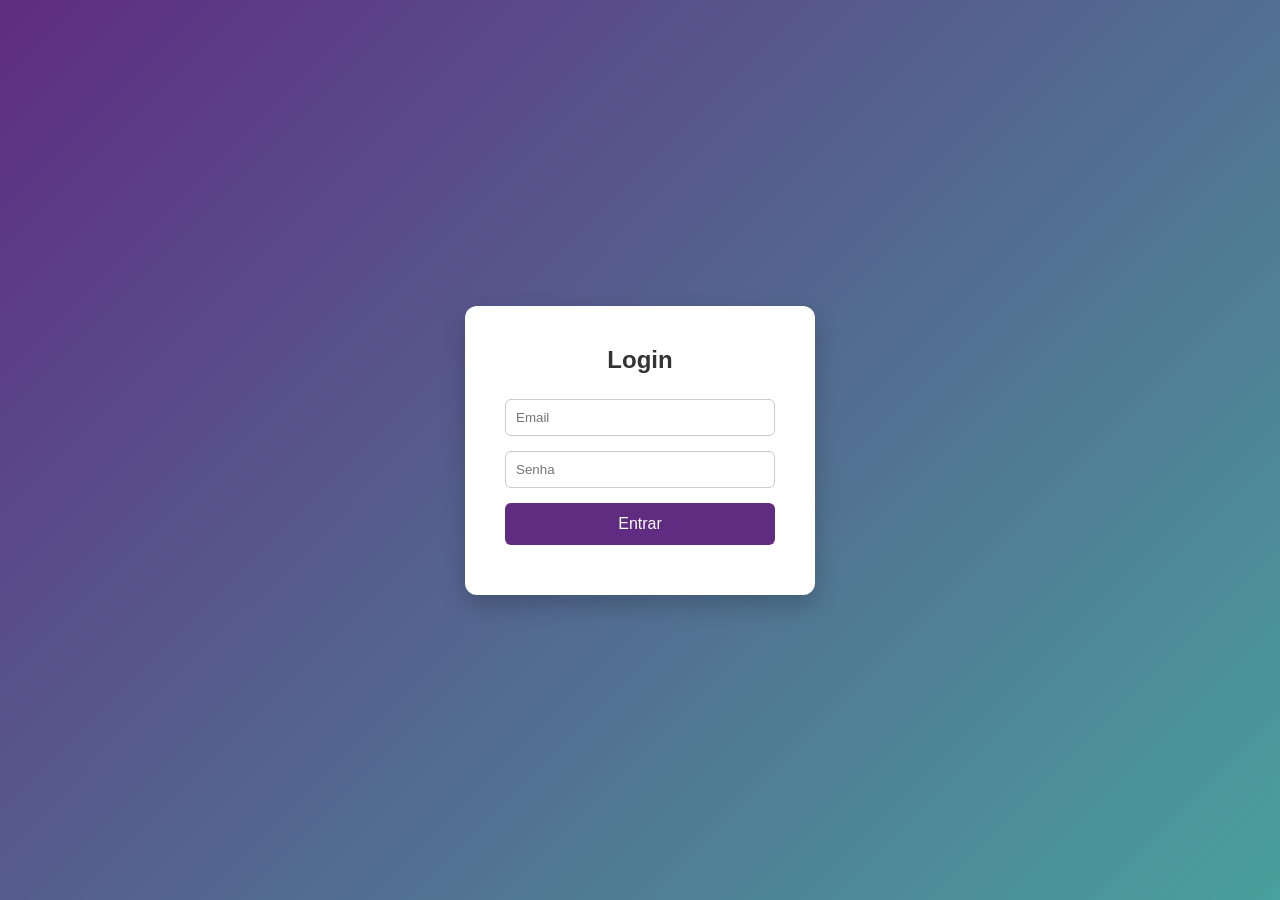
<file: cadastrovsc/index.html>
<!DOCTYPE html>
<html lang="pt-br">
<head>
<meta charset="UTF-8">
<meta name="viewport" content="width=device-width, initial-scale=1.0">
<title>Login</title>
<link rel="stylesheet" href="css/style.css">
</head>
<body>

<div class="login-container">
    <h2>Login</h2>

    <form id="loginForm">
        <div class="input-group">
            <input type="email" id="email" placeholder="Email" required>
        </div>

        <div class="input-group">
            <input type="password" id="senha" placeholder="Senha" required>
        </div>

        <button type="submit">Entrar</button>

        <div class="error" id="errorMsg"></div>
    </form>
</div>
<a href="js/script.js"></a>
</body>
</html>
</file>
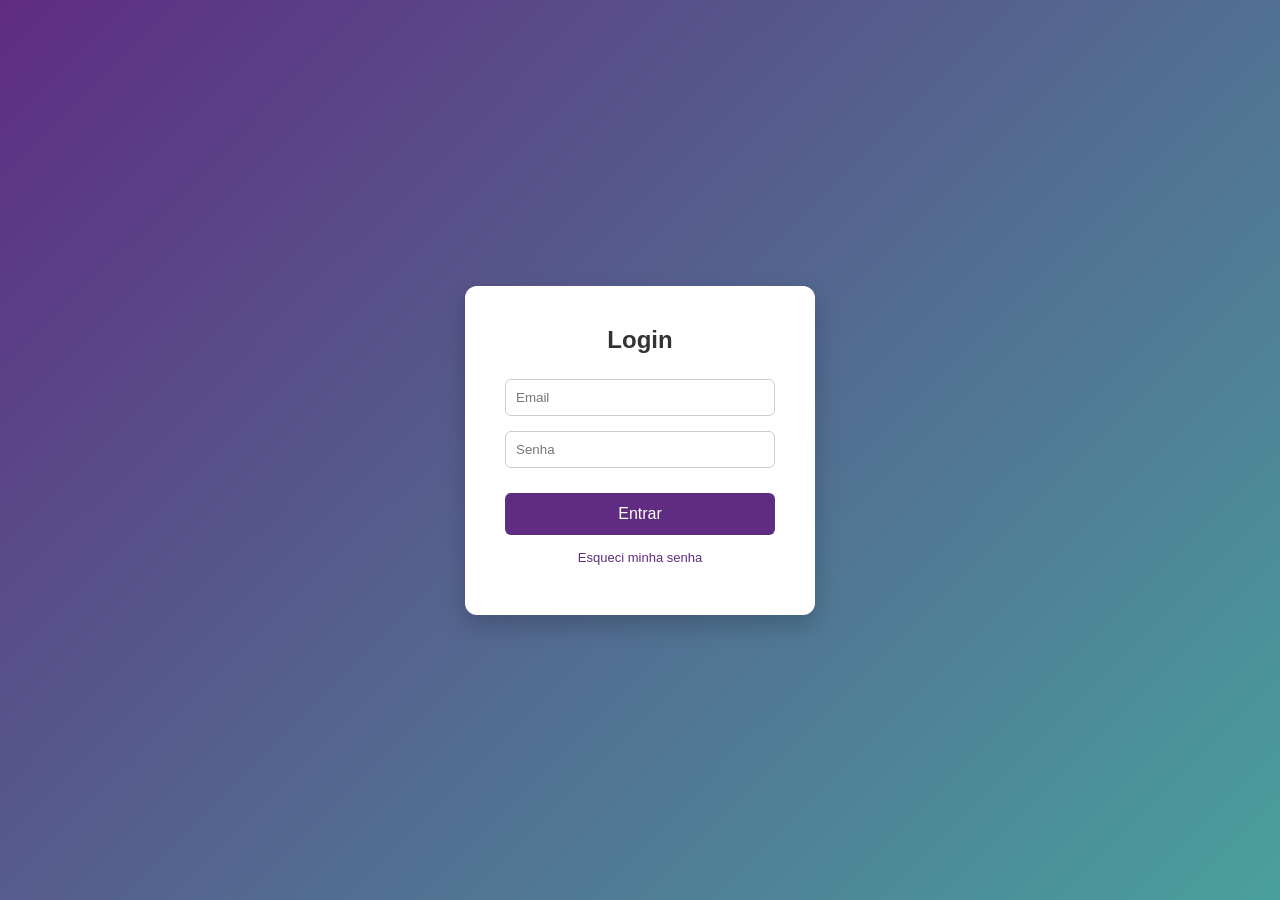
<file: cadastrovsc/link.html>
<!DOCTYPE html>
<html lang="pt-br">
<head>
    <meta charset="UTF-8">
    <meta name="viewport" content="width=device-width, initial-scale=1.0">
    <title>Link</title>
    <link rel="stylesheet" href="css/link.css">
</head>
<body>
<div class="login-container">
    <h2>Login</h2>
    <form id="loginForm">
      <div class="input-group">
         <input type="email" id="email" placeholder="Email" required>
      </div>
            <div class="input-group"><input type="password" id="senha" placeholder="Senha" required></div>
            <button type="submit">Entrar</button><a href="#" class="forgot-link" onclick="abrirModal()">Esqueci minha senha</a>
               <div class="error" id="errorMsg"></div></form></div>
                  <div id="modalRecuperacao"> 
                     <div class="modal-content">
                     <h3>Recuperar Senha</h3>
                     <p style="font-size: 12px; margin: 10px 0; color: #666;">Enviaremos um link para o seu e-mail.</p>
                       <div class="input-group"><input type="email" id="emailRecuperar" placeholder="Seu e-mail cadastrado">
               </div>
        <button onclick="enviarEmailRecuperacao()">Enviar Link</button>
        <button onclick="fecharModal()" style="background: #ccc; color: #333; margin-top: 5px;">Cancelar</button>
        <div id="statusRecuperacao" style="margin-top: 10px; font-size: 13px;"></div></div></div>
        <script src="js/link.js"></script>
</body>
</html>
</file>
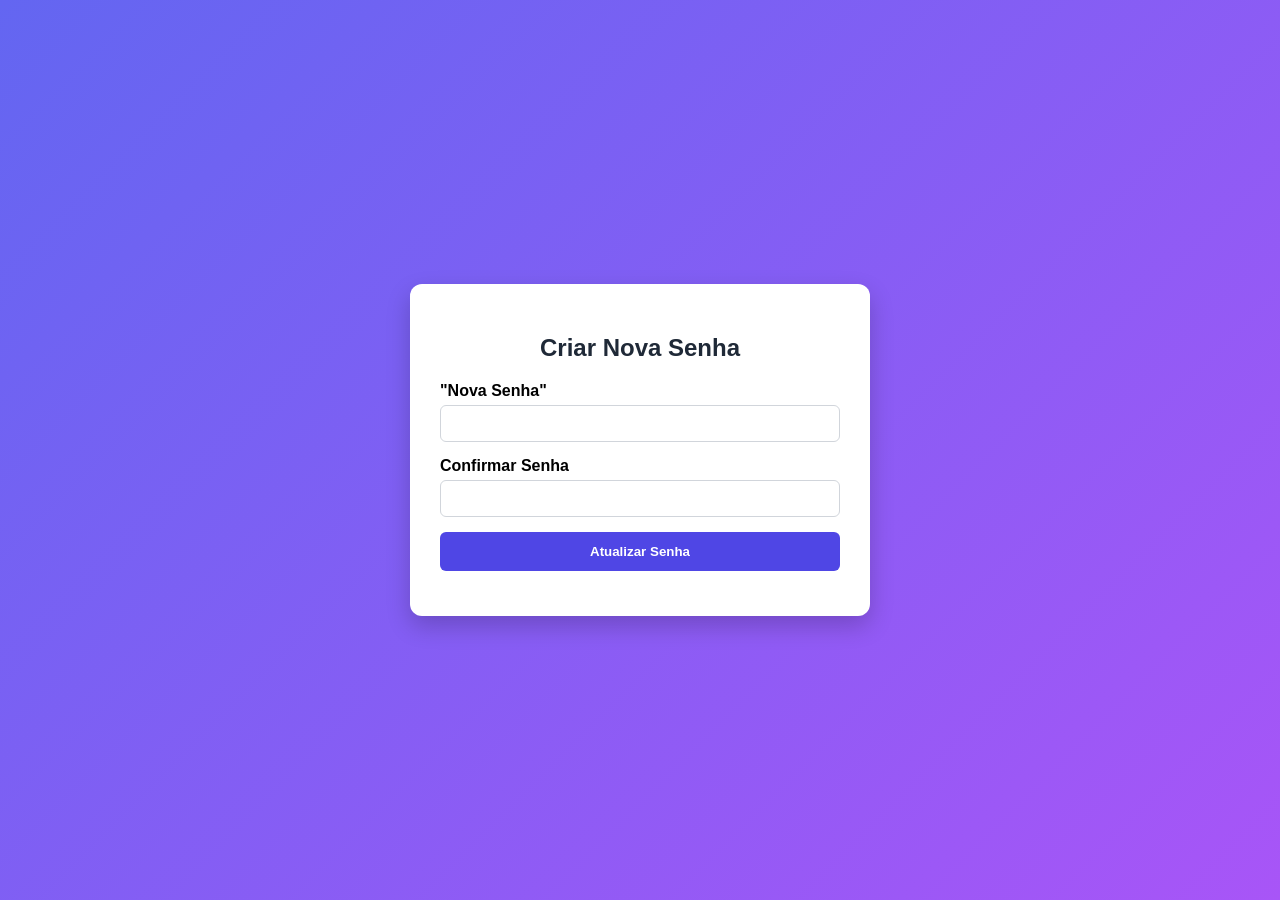
<file: cadastrovsc/senha.html>
<!DOCTYPE html>
<html lang="pt-br">
<head>
    <meta charset="UTF-8">
    <meta name="viewport" content="width=device-width, initial-scale=1.0">
    <title>Nova Senha</title>
    <link rel="stylesheet" href="css/senha.css">
</head>
<body>
    <div class="container">
        <h2>Criar Nova Senha</h2>
        <p id="infoEmail"></p>

        <form id="redefirnirForm">
            <div class="form-group">
                <label>"Nova Senha"</label>
                <input type="password" id="novaSenha" required minlength="4">
    </div>
    <div class="form-group">
           <label>Confirmar Senha</label>
            <input type="password" id="confirmarSenha" required>
           </div>
        <button type="submit">Atualizar Senha</button>
     </form>
    <div id="mensagem"></div>
</div>
        </form>
    </div>
    <script src="js/senha.js"></script>
</body>
</html>
</file>
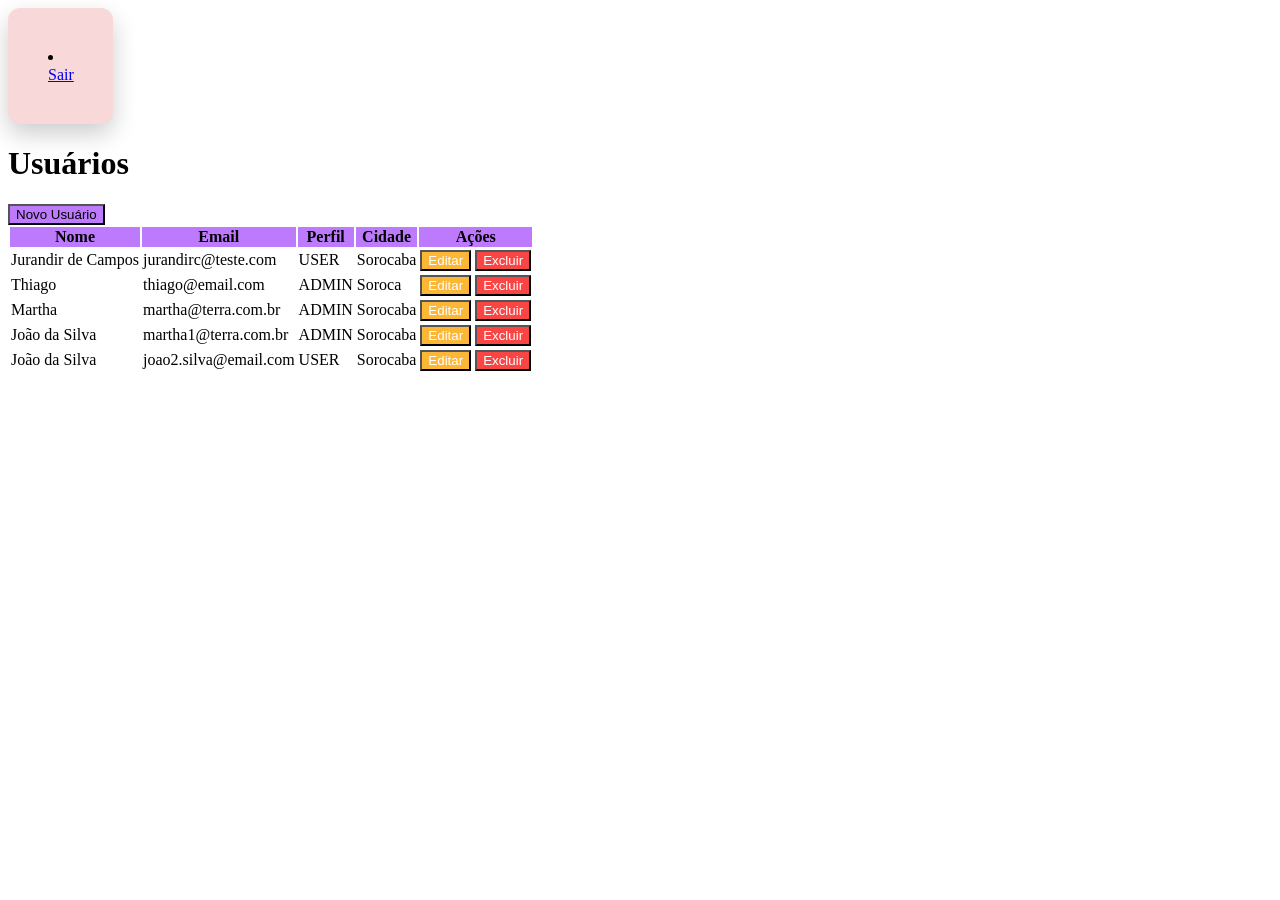
<file: cadastrovsc/usuarios.html>
<!DOCTYPE html>
<html lang="pt-br">
<head>
    <meta charset="UTF-8">
    <title>Usuários</title>
    <link rel="stylesheet" href="css/usuarios.css">
</head>
<body>
    <div class="top">
        <li><a href="loginn.html">Sair</a></li>
    </div>
    <div class="container">
        <div class="topo">
            <h1>Usuários</h1>
            <button id="novo" onclick="novoUsuario()" class="btn-novo">Novo Usuário</button>
        </div>

        <table>
            <thead>
                <tr>
                    <th>Nome</th>
                    <th>Email</th>
                    <th>Perfil</th>
                    <th>Cidade</th>
                    <th>Ações</th>
                </tr>
            </thead>
            <tbody id="tabelaUsuarios">
            </tbody>
        </table>
    </div>

<script src="js/usuarios.js"></script>
</body>
</html>
</file>
<file: cadastrovsc/css/style.css>
* {
        margin: 0;
        padding: 0;
        box-sizing: border-box;
        font-family: Arial, Helvetica, sans-serif;
    }

    body {
        height: 100vh;
        display: flex;
        justify-content: center;
        align-items: center;
        background: linear-gradient(135deg, #5f2c82, #49a09d);
    }

    .login-container {
        background: #ffffff;
        padding: 40px;
        border-radius: 12px;
        width: 350px;
        box-shadow: 0 10px 25px rgba(0, 0, 0, 0.2);
        text-align: center;
    }

    .login-container h2 {
        margin-bottom: 25px;
        color: #333;
    }

    .input-group {
        margin-bottom: 15px;
        text-align: left;
    }

    .input-group input {
        width: 100%;
        padding: 10px;
        border-radius: 6px;
        border: 1px solid #ccc;
        outline: none;
        transition: 0.3s;
    }

    .input-group input:focus {
        border-color: #5f2c82;
    }

    button {
        width: 100%;
        padding: 12px;
        border: none;
        border-radius: 6px;
        background: #5f2c82;
        color: white;
        font-size: 16px;
        cursor: pointer;
        transition: 0.3s;
    }

    button:hover {
        background: #4b2067;
    }

    .error {
        color: red;
        margin-top: 10px;
        font-size: 14px;
    }
</file>
<file: cadastrovsc/css/link.css>
* {
   margin: 0; padding: 0; box-sizing: border-box;
   font-family: Arial, Helvetica, sans-serif;
}
body {
   height: 100vh;
   display: flex; justify-content: center; align-items: center;
   background: linear-gradient(135deg, #5f2c82, #49a09d);
}
.login-container {
   background: #ffffff;
   padding: 40px; border-radius: 12px;
   width: 350px; box-shadow: 0 10px 25px rgba(0, 0, 0, 0.2);
   text-align: center;
}
.login-container h2 { margin-bottom: 25px; color: #333; }
.input-group { margin-bottom: 15px; text-align: left; }
.input-group input {
   width: 100%; padding: 10px; border-radius: 6px;
   border: 1px solid #ccc; outline: none; transition: 0.3s;
 }

.input-group input:focus { border-color: #5f2c82; }
button {
   width: 100%; padding: 12px; border: none; border-radius: 6px;
   background: #5f2c82; color: white; font-size: 16px;
   cursor: pointer; transition: 0.3s; margin-top: 10px;
 }
button:hover { background: #4b2067; }
 /* Estilo do link Esqueci Senha */
.forgot-link {
    display: block; margin-top: 15px; font-size: 13px;
    color: #5f2c82; text-decoration: none;
 }
.forgot-link:hover { text-decoration: underline; }
.error { color: red; margin-top: 10px; font-size: 14px; }
 /* Estilos do Modal de Recuperação */
 #modalRecuperacao {
    display: none; position: fixed; top: 0; left: 0;
    width: 100%; height: 100%; background: rgba(0,0,0,0.6);
    justify-content: center; align-items: center;
 }
.modal-content {
    background: white; padding: 30px; border-radius: 8px;
    width: 320px; text-align: center;
 }
</file>
<file: cadastrovsc/css/senha.css>
body{
    font-family: 'Segoe UI', sans-serif;
    background: linear-gradient(135deg,#6366f1,#a855f7);
    height: 100vh;
    display: flex;
    align-items: center;
    justify-content: center;
    margin: 0;
}

.container {
    background: white;
    padding: 30px;
    border-radius: 12px;
    box-shadow: 0 10px 25px rgba(0,0,0,0.2);
    width: 100%;
    max-width: 400px;
}
h2 { text-align: center; color: #1f2937; }
    .form-group { margin-bottom: 15px; }
    label { display: block; margin-bottom: 5px; font-weight: bold; }
    input {
    width: 100%;
    padding: 10px;
    border: 1px solid #d1d5db;
    border-radius: 6px;
    box-sizing: border-box;
}
button {
    width: 100%;
    padding: 12px;
    background: #4f46e5;
    color: white;
    border: none;
    border-radius: 6px;
    cursor: pointer;
    font-weight: bold;
}
button:hover { background: #4338ca; }
#mensagem { margin-top: 15px; text-align: center; font-weight: bold; }
</file>
<file: cadastrovsc/css/usuarios.css>
.top{
    background: #f8d8d8;
        padding: 40px;
        border-radius: 12px;
        width: 25px;
        box-shadow: 0 10px 25px rgba(0, 0, 0, 0.2);
}
#topo{
    height: 200px;
}
button:hover{
    background-color: rgb(246, 237, 255);
}

.editar{
    color: white;
    background-color: rgb(252, 183, 55);
}
.excluir{
    color: white;
    background-color: rgb(250, 69, 69);
}
th{
    background-color: rgb(189, 122, 252);
}
#novo{
    background-color: rgb(189, 122, 252);
}
</file>
